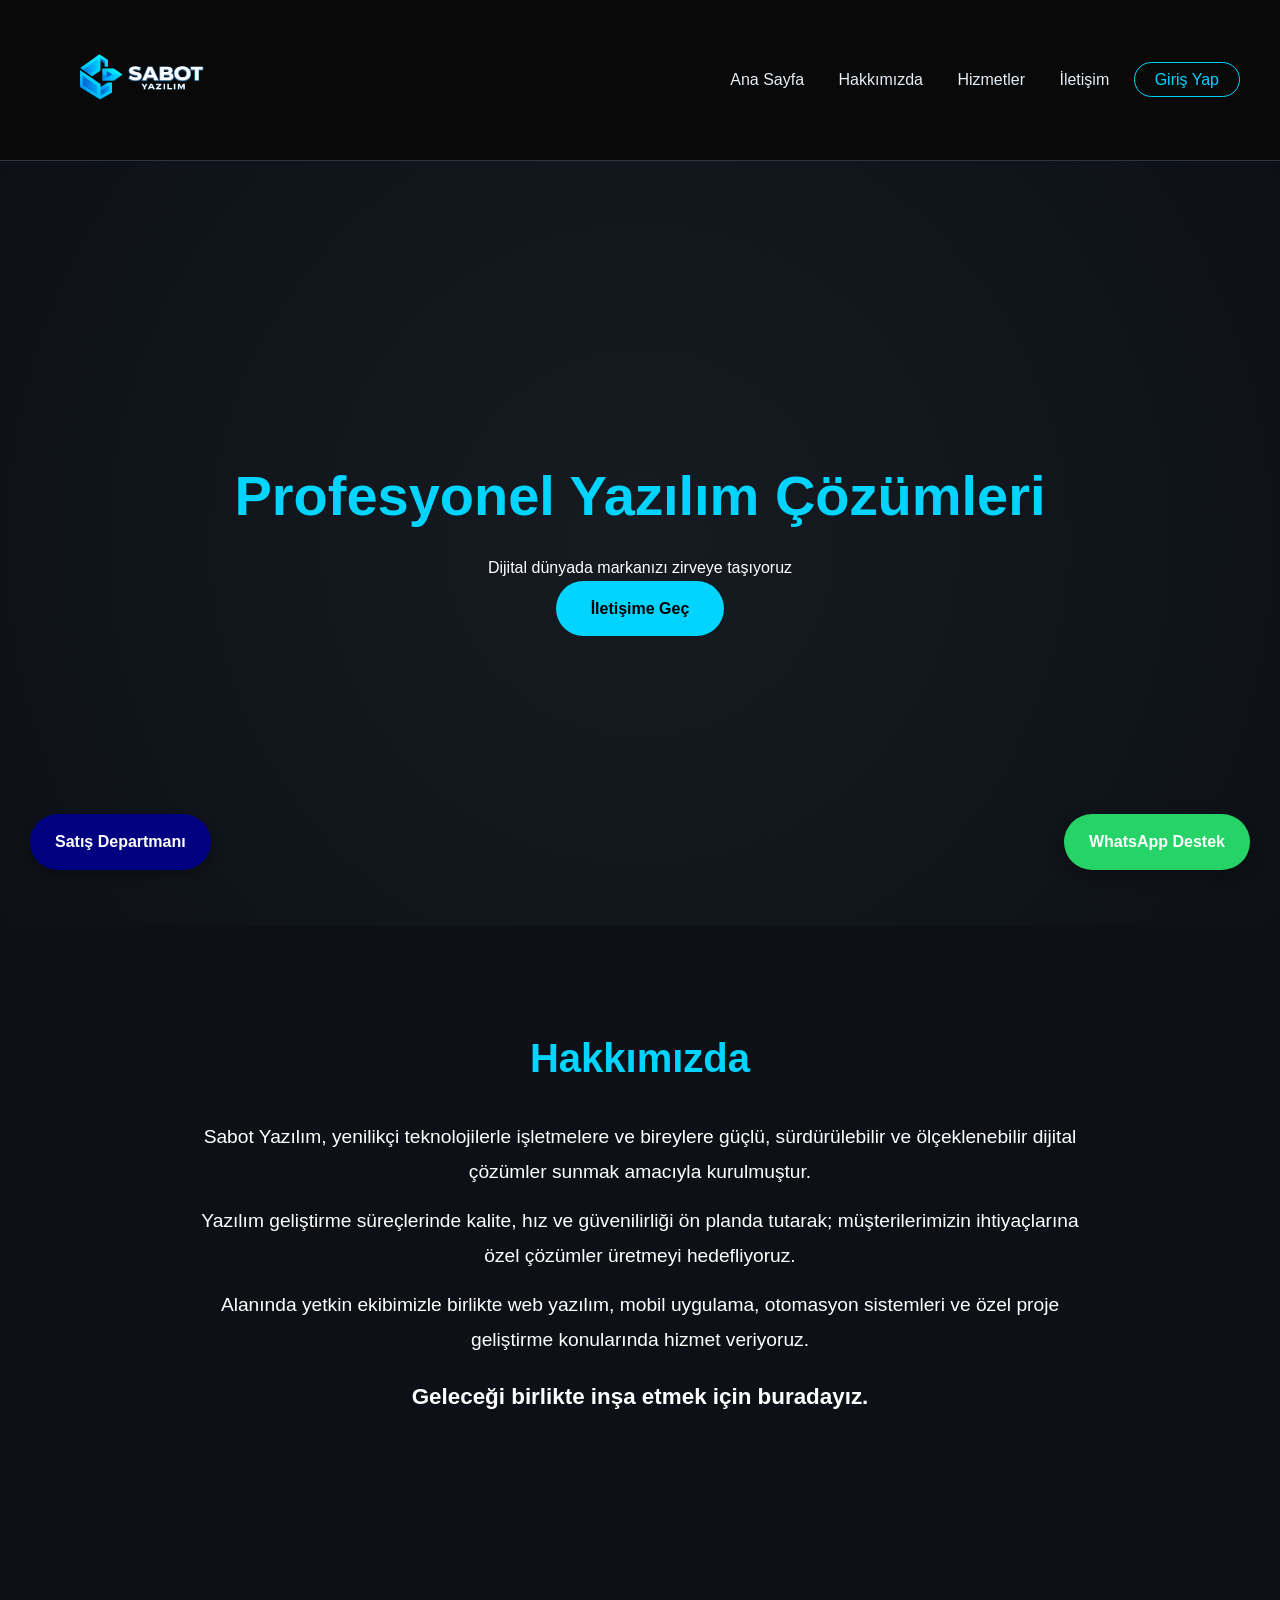
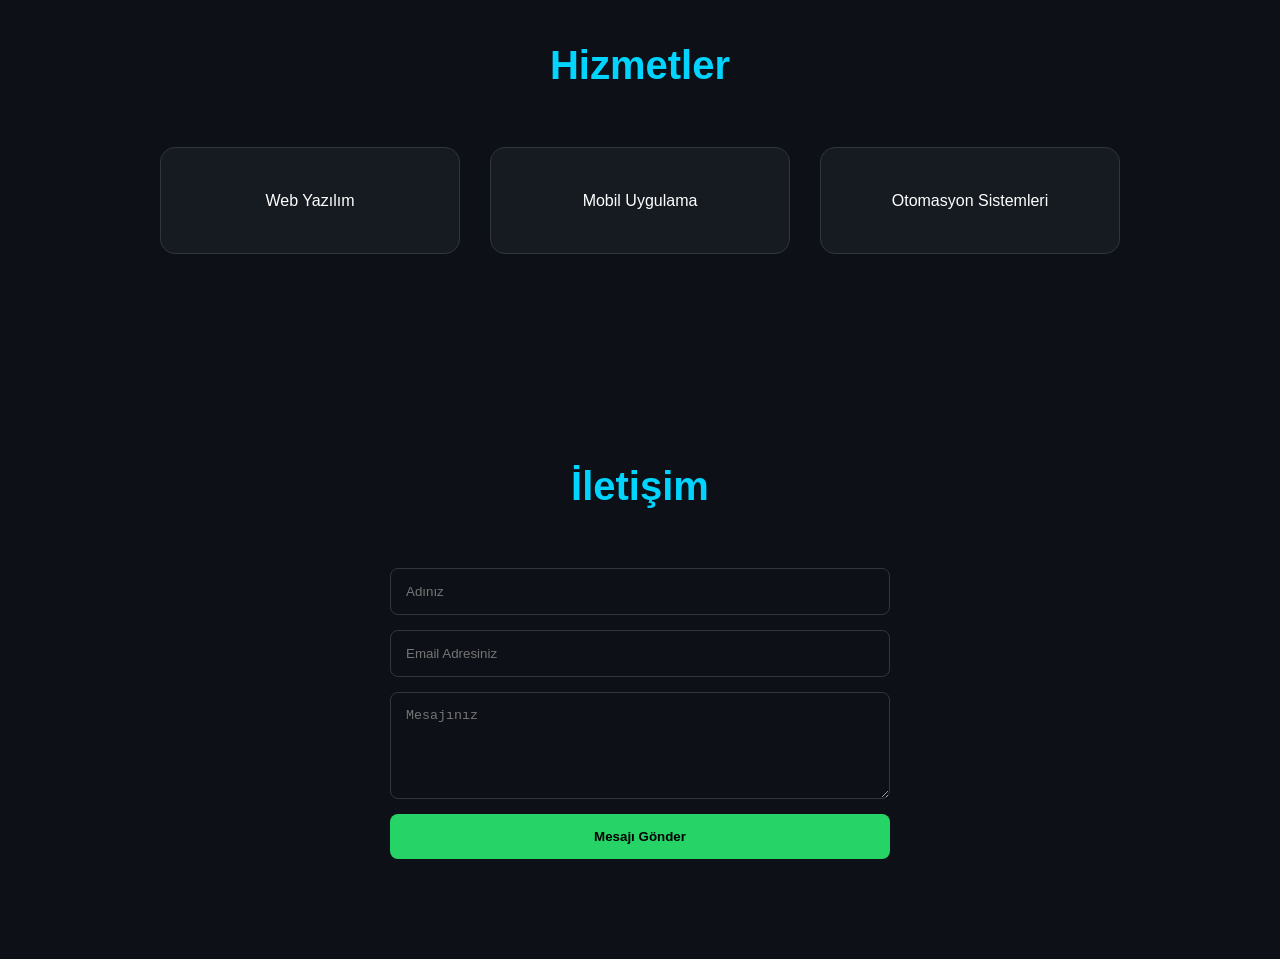
<file: index.html>
<!DOCTYPE html>
<html lang="tr">
<head>
    <meta charset="UTF-8">
    <meta name="viewport" content="width=device-width, initial-scale=1.0">
    
    <meta name="google-site-verification" content="vGtyFNrIq7KzirM5QVtuFCJRDY44ReA8MpNA3uvMR0s" />

    <title>Sabot Yazılım | Geleceği İnşa Ediyoruz</title>
    
    <link rel="stylesheet" href="style.css">
    <link rel="icon" type="image/png" href="logo.png">

    <script async src="https://pagead2.googlesyndication.com/pagead/js/adsbygoogle.js?client=ca-pub-1557644214323967"
     crossorigin="anonymous"></script>
    
    <style>
        /* Hakkımızda Bölümü Punto Artırımı */
        .about-text p {
            font-size: 1.2rem; /* Puntoyu büyüttük */
            line-height: 1.8;
            margin-bottom: 15px;
        }

        /* Satış Departmanı Lacivert Buton */
        .whatsapp-left {
            background-color: #000080 !important; /* Sentaks düzeltildi */
            color: white;
        }

        /* Yeni Eklenen Giriş Butonu Stili */
        .btn-login {
            color: #00d4ff !important;
            border: 1px solid #00d4ff;
            padding: 8px 20px;
            border-radius: 50px;
            margin-left: 20px;
            transition: 0.3s;
        }

        .btn-login:hover {
            background-color: #00d4ff;
            color: #000 !important;
        }
    </style>
</head>
<body>

<header>
  <div class="header-content">
    <a href="#home" class="logo-container">
      <img src="logo.jpeg" alt="Sabot Yazılım" class="logo-img">
    </a>
    <nav>
      <a href="#home">Ana Sayfa</a>
      <a href="#about">Hakkımızda</a>
      <a href="#services">Hizmetler</a>
      <a href="#contact">İletişim</a>
      <a href="giris.html" class="btn-login">Giriş Yap</a>
    </nav>
  </div>
</header>

<section id="home" class="hero">
  <h2>Profesyonel Yazılım Çözümleri</h2>
  <p>Dijital dünyada markanızı zirveye taşıyoruz</p>
  <a href="#contact" class="btn">İletişime Geç</a>
</section>

<section id="about">
  <div class="container">
    <h2 style="color: #00d4ff; text-align: center; margin-bottom: 30px; font-size: 2.5rem;">Hakkımızda</h2>
    <div class="about-text" style="text-align: center; max-width: 900px; margin: 0 auto; color: #fff;">
      <p>Sabot Yazılım, yenilikçi teknolojilerle işletmelere ve bireylere güçlü, sürdürülebilir ve ölçeklenebilir dijital çözümler sunmak amacıyla kurulmuştur.</p>
      <p>Yazılım geliştirme süreçlerinde kalite, hız ve güvenilirliği ön planda tutarak; müşterilerimizin ihtiyaçlarına özel çözümler üretmeyi hedefliyoruz.</p>
      <p>Alanında yetkin ekibimizle birlikte web yazılım, mobil uygulama, otomasyon sistemleri ve özel proje geliştirme konularında hizmet veriyoruz.</p>
      <p style="margin-top: 20px; font-weight: bold; font-size: 1.4rem;">Geleceği birlikte inşa etmek için buradayız.</p>
    </div>
  </div>
</section>

<section id="services">
  <h2 style="text-align: center;">Hizmetler</h2>
  <div class="cards">
    <a href="web-yazilim.html" class="card-link"><div class="card">Web Yazılım</div></a>
    <a href="mobil-uygulama.html" class="card-link"><div class="card">Mobil Uygulama</div></a>
    <a href="otomasyon.html" class="card-link"><div class="card">Otomasyon Sistemleri</div></a>
  </div>
</section>

<section id="contact">
  <h2 style="text-align: center;">İletişim</h2>
  <form id="contact-form" action="https://formspree.io/f/xlgopkvz" method="POST">
    <input type="text" name="ad_soyad" placeholder="Adınız" required>
    <input type="email" name="email" placeholder="Email Adresiniz" required>
    <textarea name="mesaj" placeholder="Mesajınız" rows="5" required></textarea>
    <button type="submit" style="background-color: #25d366;">Mesajı Gönder</button>
  </form>
</section>

<a href="https://wa.me/905550869036" class="whatsapp" target="_blank" style="background-color: #25d366;"> WhatsApp Destek </a>
<a href="https://wa.me/905426398684" class="whatsapp-left" target="_blank" style="background-color: #000080;"> Satış Departmanı </a>

<script src="script.js"></script>
</body>
</html>
</file>
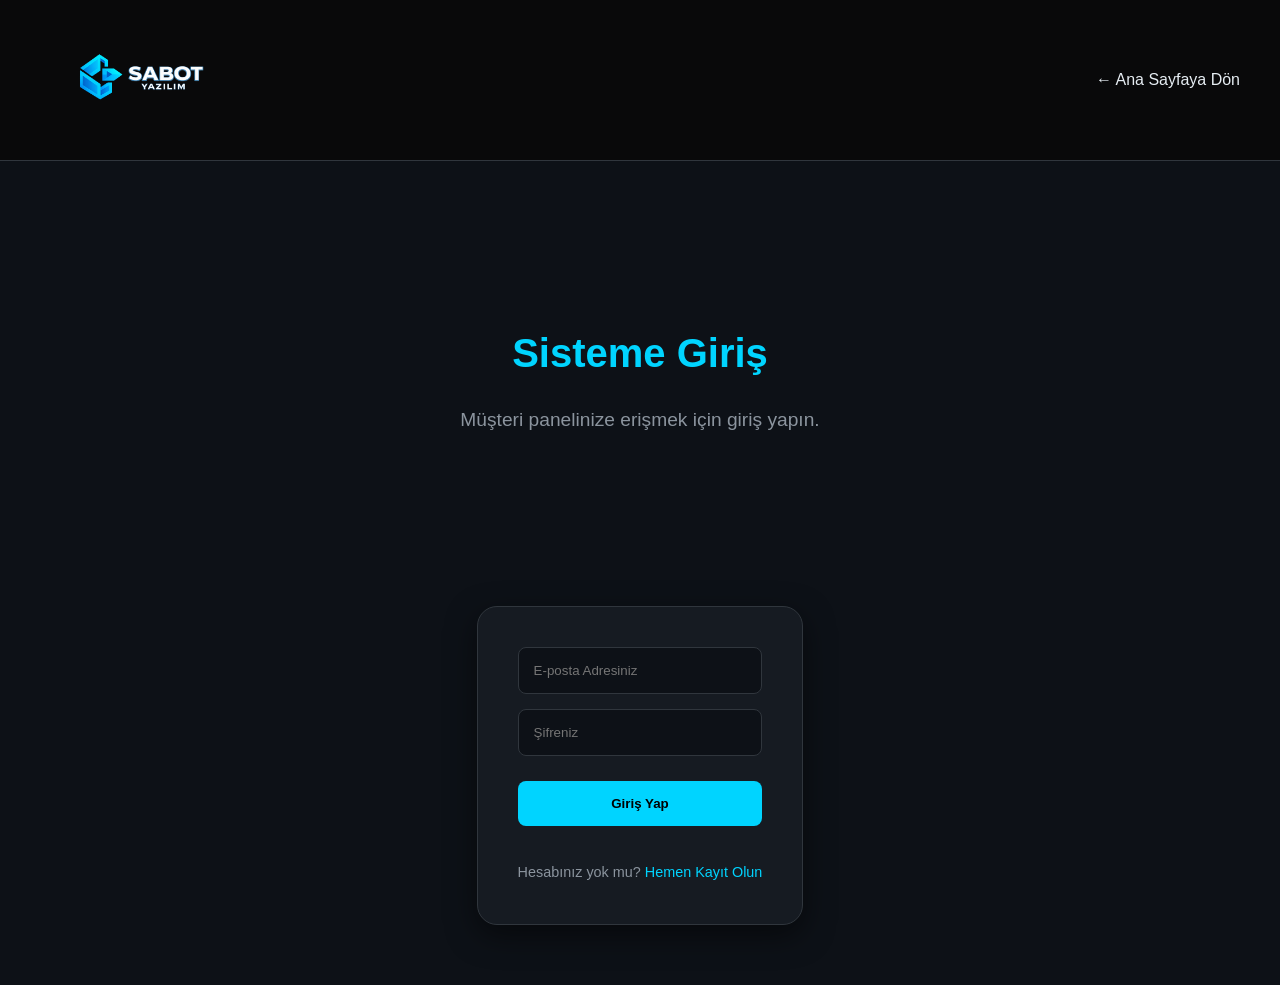
<file: giris.html>
<!DOCTYPE html>
<html lang="tr">
<head>
    <meta charset="UTF-8">
    <meta name="viewport" content="width=device-width, initial-scale=1.0">
    <title>Giriş Yap | Sabot Yazılım</title>
    <link rel="stylesheet" href="style.css">
</head>
<body>
    <header>
        <div class="header-content">
            <a href="index.html"><img src="logo.jpeg" class="logo-img" alt="Sabot Yazılım"></a>
            <nav><a href="index.html">← Ana Sayfaya Dön</a></nav>
        </div>
    </header>

    <main class="container detail-page" style="min-height: 70vh; display: flex; flex-direction: column; justify-content: center;">
        <section class="service-hero" style="margin-bottom: 20px;">
            <h1 style="font-size: 2.5rem;">Sisteme Giriş</h1>
            <p>Müşteri panelinize erişmek için giriş yapın.</p>
        </section>

        <form action="#" method="POST" style="background: #161b22; padding: 40px; border-radius: 20px; border: 1px solid #30363d; box-shadow: 0 10px 30px rgba(0,0,0,0.5);">
            <input type="email" name="email" placeholder="E-posta Adresiniz" required>
            <input type="password" name="password" placeholder="Şifreniz" required>
            
            <button type="submit" style="margin-top: 10px;">Giriş Yap</button>
            
            <div style="margin-top: 20px; text-align: center; font-size: 0.9rem; color: #8b949e;">
                Hesabınız yok mu? <a href="kayit.html" style="color: #00d4ff; text-decoration: none;">Hemen Kayıt Olun</a>
            </div>
        </form>
    </main>
</body>
</html>
</file>
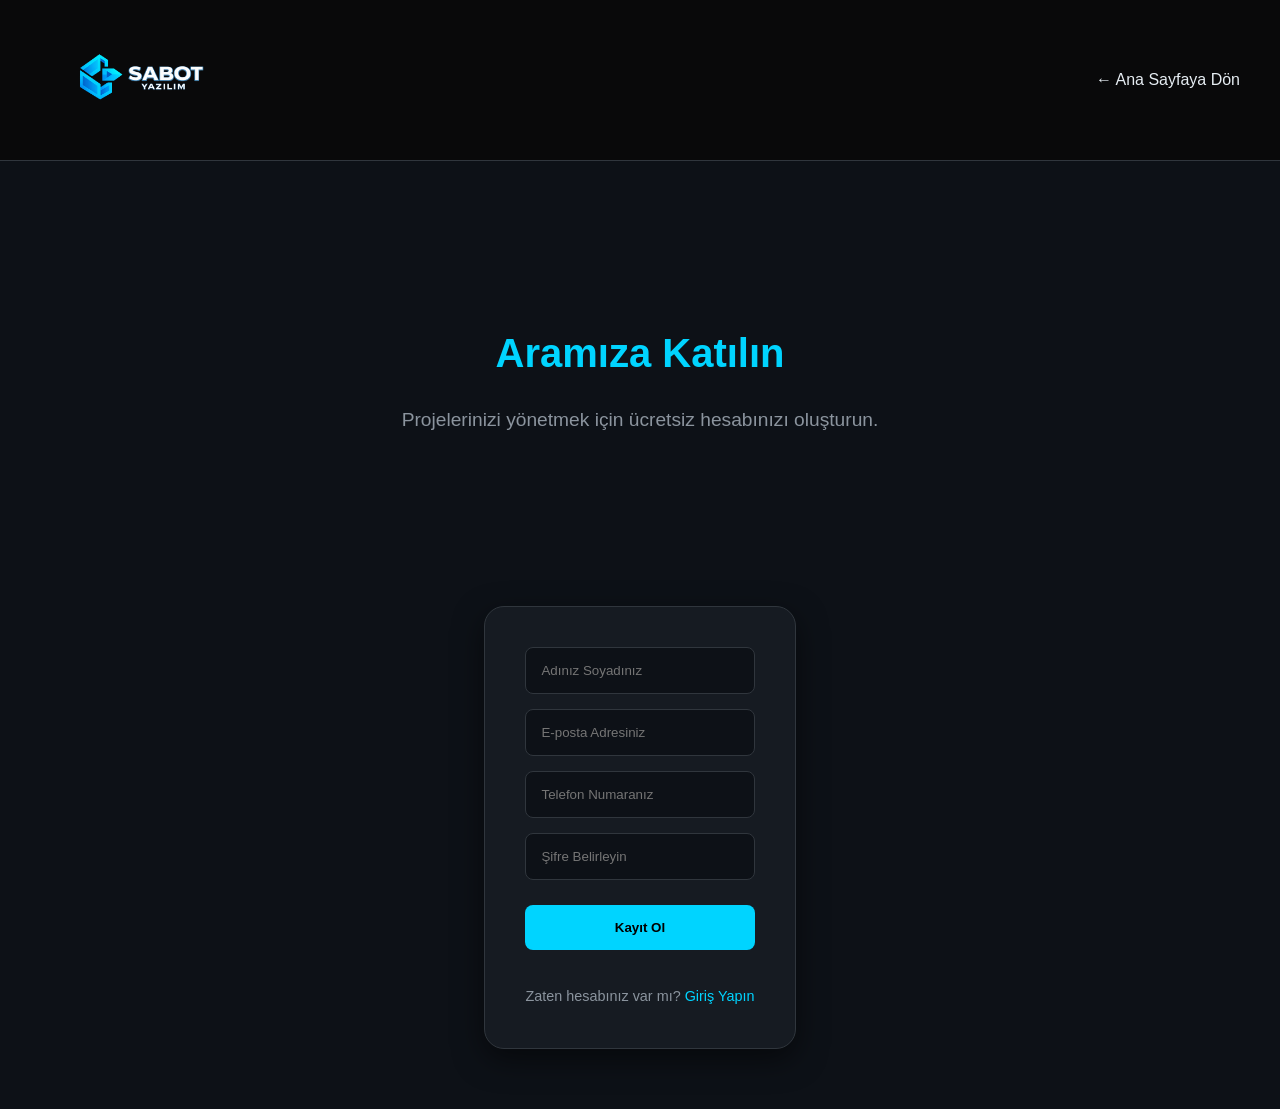
<file: kayit.html>
<!DOCTYPE html>
<html lang="tr">
<head>
    <meta charset="UTF-8">
    <meta name="viewport" content="width=device-width, initial-scale=1.0">
    <title>Kayıt Ol | Sabot Yazılım</title>
    <link rel="stylesheet" href="style.css">
</head>
<body>
    <header>
        <div class="header-content">
            <a href="index.html"><img src="logo.jpeg" class="logo-img" alt="Sabot Yazılım"></a>
            <nav><a href="index.html">← Ana Sayfaya Dön</a></nav>
        </div>
    </header>

    <main class="container detail-page" style="min-height: 70vh; display: flex; flex-direction: column; justify-content: center;">
        <section class="service-hero" style="margin-bottom: 20px;">
            <h1 style="font-size: 2.5rem;">Aramıza Katılın</h1>
            <p>Projelerinizi yönetmek için ücretsiz hesabınızı oluşturun.</p>
        </section>

        <form action="#" method="POST" style="background: #161b22; padding: 40px; border-radius: 20px; border: 1px solid #30363d; box-shadow: 0 10px 30px rgba(0,0,0,0.5);">
            <input type="text" name="ad_soyad" placeholder="Adınız Soyadınız" required>
            <input type="email" name="email" placeholder="E-posta Adresiniz" required>
            <input type="text" name="telefon" placeholder="Telefon Numaranız">
            <input type="password" name="password" placeholder="Şifre Belirleyin" required>
            
            <button type="submit" style="margin-top: 10px;">Kayıt Ol</button>
            
            <div style="margin-top: 20px; text-align: center; font-size: 0.9rem; color: #8b949e;">
                Zaten hesabınız var mı? <a href="giris.html" style="color: #00d4ff; text-decoration: none;">Giriş Yapın</a>
            </div>
        </form>
    </main>
</body>
</html>
</file>
<file: style.css>
* {
  margin: 0;
  padding: 0;
  box-sizing: border-box;
}

body {
  font-family: 'Segoe UI', Tahoma, Geneva, Verdana, sans-serif;
  background: #0d1117;
  color: white;
  line-height: 1.6;
}

.container {
  max-width: 1100px;
  margin: auto;
  padding: 0 20px;
}

header {
  background: rgba(10, 10, 10, 0.95);
  backdrop-filter: blur(10px);
  position: sticky;
  top: 0;
  z-index: 1000;
  padding: 10px 40px;
  border-bottom: 1px solid #30363d;
}

.header-content {
  display: flex;
  justify-content: space-between; /* Logo en sola, menü en sağa */
  align-items: center;
  width: 100%;
}

.logo-img {
  height: 140px; /* Logo boyutu büyütüldü */
  width: auto;
  display: block;
  transition: transform 0.3s ease;
}

.logo-img:hover {
  transform: scale(1.05);
}

nav a {
  margin-left: 30px;
  color: #e6edf3;
  text-decoration: none;
  font-weight: 500;
  transition: color 0.3s;
}

nav a:hover {
  color: #00d4ff;
}

.hero {
  height: 85vh;
  display: flex;
  flex-direction: column;
  justify-content: center;
  align-items: center;
  text-align: center;
  background: radial-gradient(circle at center, #161b22 0%, #0d1117 100%);
}

.hero h2 {
  font-size: 3.5rem;
  margin-bottom: 15px;
  color: #00d4ff;
}

.about-text {
  max-width: 800px;
  margin: auto;
  text-align: center;
  color: #8b949e;
}

section { padding: 100px 20px; text-align: center; }

section h2 { margin-bottom: 50px; font-size: 2.5rem; color: #00d4ff; }

.cards {
  display: flex;
  justify-content: center;
  gap: 30px;
  flex-wrap: wrap;
}

.card {
  padding: 40px;
  background: #161b22;
  border: 1px solid #30363d;
  border-radius: 15px;
  width: 300px;
  transition: 0.3s;
}

.card:hover { border-color: #00d4ff; transform: translateY(-10px); }

.btn {
  padding: 15px 35px;
  background: #00d4ff;
  color: #000;
  text-decoration: none;
  border-radius: 50px;
  font-weight: bold;
  transition: 0.3s;
}

form {
  max-width: 500px;
  margin: auto;
  display: flex;
  flex-direction: column;
  gap: 15px;
}

input, textarea {
  width: 100%;
  padding: 15px;
  background: #0d1117;
  border: 1px solid #30363d;
  color: white;
  border-radius: 8px;
}

button {
  background: #00d4ff;
  color: #000;
  padding: 15px;
  border: none;
  border-radius: 8px;
  font-weight: bold;
  cursor: pointer;
}

.whatsapp {
  position: fixed;
  bottom: 30px;
  right: 30px;
  background: #25d366;
  color: white;
  padding: 15px 25px;
  border-radius: 50px;
  text-decoration: none;
  font-weight: bold;
  box-shadow: 0 5px 15px rgba(0,0,0,0.3);
}

@media (max-width: 768px) {
  header { padding: 10px 20px; }
  .header-content { flex-direction: column; gap: 10px; }
  .logo-img { height: 100px; }
}
/* Hizmet Detay Sayfaları İçin Ek Stiller */
.detail-page {
    padding: 60px 20px;
    text-align: center;
}

.service-hero h1 {
    font-size: 3rem;
    color: #00d4ff;
    margin-bottom: 20px;
}

.service-hero p {
    font-size: 1.2rem;
    color: #8b949e;
    max-width: 700px;
    margin: 0 auto 50px;
}

.content-grid {
    background: #161b22;
    padding: 40px;
    border-radius: 20px;
    border: 1px solid #30363d;
    max-width: 900px;
    margin: 0 auto;
    text-align: left;
}

.service-description h3 {
    color: #00d4ff;
    margin-bottom: 20px;
    font-size: 1.8rem;
}

.check-list {
    list-style: none;
    margin-top: 30px;
}

.check-list li {
    padding: 12px 0;
    border-bottom: 1px solid #30363d;
    color: #e6edf3;
}

.check-list li:before {
    content: "✓ ";
    color: #00d4ff;
    font-weight: bold;
    margin-right: 10px;
}

.action-area {
    margin-top: 50px;
}

@media (max-width: 768px) {
    .service-hero h1 { font-size: 2.2rem; }
    .content-grid { padding: 20px; }
}
/* Kart Linklerini Profesyonel Yapma */
.card-link {
    text-decoration: none; /* Alt çizgiyi kaldırır */
    color: white;         /* Rengi beyaz yapar */
    display: block;       /* Tüm kutunun tıklanabilir olmasını sağlar */
    transition: 0.3s;     /* Geçişleri yumuşatır */
}

.card-link:visited, 
.card-link:active, 
.card-link:link {
    color: white;         /* Tıklansa da tıklanmasa da rengi beyaz tutar */
    text-decoration: none;
}

/* Üzerine gelindiğinde hafif bir parlama veya efekt istersen */
.card-link:hover .card {
    border-color: #00d4ff; /* Kartın kenarlığını parlatır */
    transform: translateY(-5px); /* Kartı hafif yukarı kaldırır */
    box-shadow: 0 5px 15px rgba(0, 212, 255, 0.2); /* Hafif gölge ekler */
}
.whatsapp-left { 
    position: fixed; 
    bottom: 30px; 
    left: 30px; /* Butonu sola sabitler */
    background: #25d366; 
    color: white; 
    padding: 15px 25px; 
    border-radius: 50px; 
    text-decoration: none; 
    font-weight: bold; 
    z-index: 1001; 
    box-shadow: 0 4px 10px rgba(0,0,0,0.3); /* Hafif gölge ile şık durmasını sağlar */
    transition: 0.3s;
}

.whatsapp-left:hover {
    transform: translateY(-5px); /* Üzerine gelince hafif yukarı kalkar */
    background: #20b858;
}
</file>
